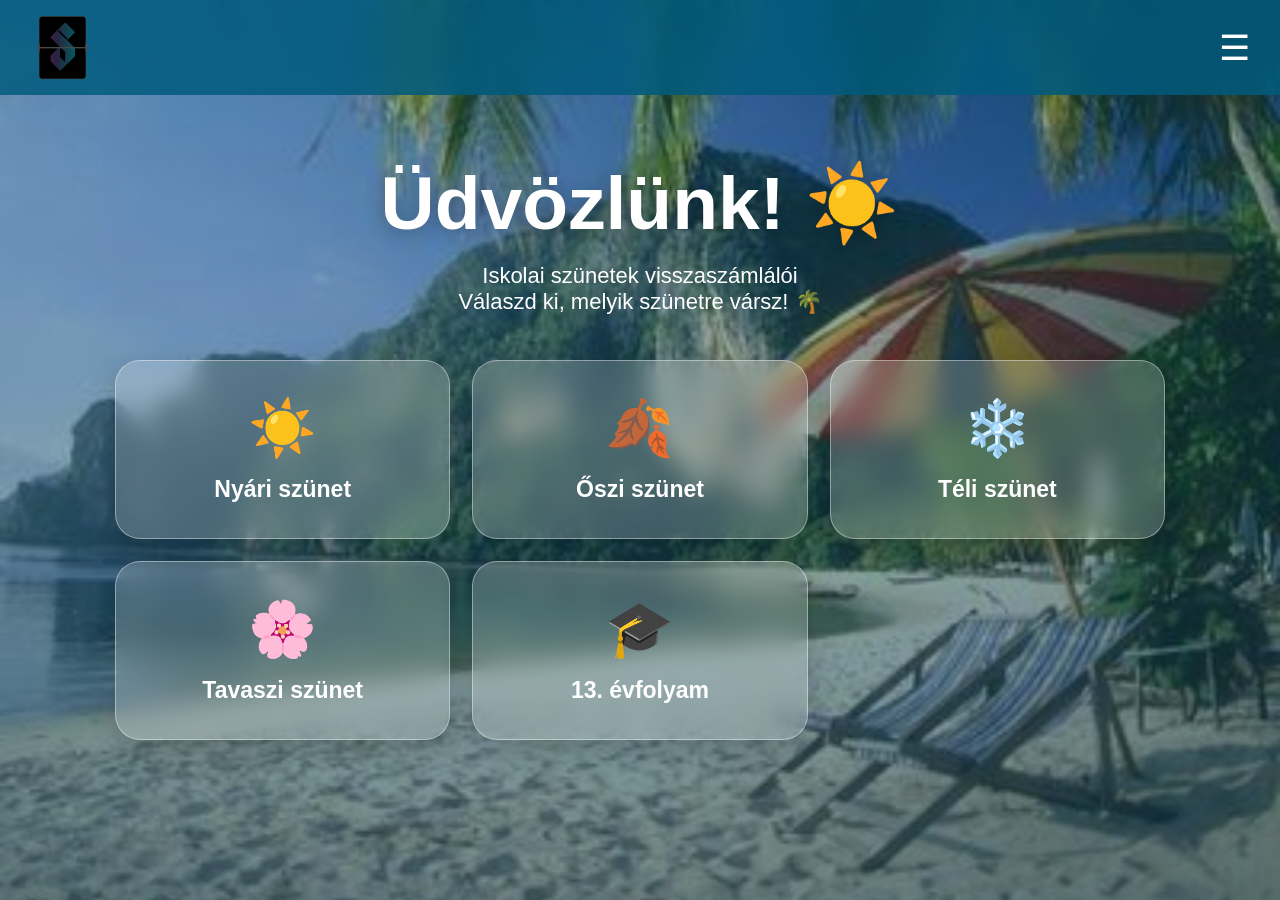
<file: index.html>
<!DOCTYPE html>
<html lang="hu">
<head>
<meta charset="UTF-8">
<meta name="viewport" content="width=device-width, initial-scale=1.0">

<title>Iskolai szünetek</title>

<style>
* {
    margin: 0;
    padding: 0;
    box-sizing: border-box;
}

body {
    min-height: 100vh;
    font-family: 'Segoe UI', sans-serif;
    background:
        linear-gradient(rgba(0,80,100,0.35),
                        rgba(0,50,80,0.55)),
        url("nyar.jpg");
    background-size: cover;
    background-position: center;
    background-attachment: fixed;
    color: white;
}

nav {
    background: rgba(0,91,125,0.85);
    backdrop-filter: blur(12px);
    padding: 15px 30px;
}

.nav-container {
    display: flex;
    justify-content: space-between;
    align-items: center;
}

.logo {
    width: 65px;
    height: 65px;
    object-fit: contain;
}

.menu-icon {
    font-size: 35px;
    cursor: pointer;
}

.sidenav {
    height: 100%;
    width: 0;
    position: fixed;
    z-index: 10;
    top: 0;
    right: 0;
    background: linear-gradient(#0077b6,#00b4d8);
    overflow-x: hidden;
    transition: 0.4s;
    padding-top: 70px;
}

.sidenav a {
    display: block;
    padding: 15px 25px;
    color: white;
    text-decoration: none;
    font-size: 20px;
    transition: 0.3s;
}

.sidenav a:hover {
    background: rgba(255,255,255,0.2);
    color: #ffd166;
}

.sidenav .closebtn {
    position: absolute;
    top: 10px;
    right: 20px;
    font-size: 40px;
}

main {
    text-align: center;
    padding: 65px 20px;
}

h1 {
    font-size: clamp(38px, 7vw, 75px);
    text-shadow: 0 4px 20px rgba(0,0,0,0.3);
    margin-bottom: 15px;
}

.subtitle {
    font-size: 22px;
    margin-bottom: 45px;
}

.cards {
    display: grid;
    grid-template-columns: repeat(3, minmax(0, 1fr));
    gap: 22px;
    max-width: 1050px;
    margin: auto;
}

.card {
    display: block;
    text-decoration: none;
    color: white;
    background: rgba(255,255,255,0.2);
    backdrop-filter: blur(12px);
    border: 1px solid rgba(255,255,255,0.4);
    border-radius: 25px;
    padding: 35px 15px;
    box-shadow: 0 10px 30px rgba(0,0,0,0.2);
    transition: 0.3s;
}

.card:hover {
    transform: translateY(-8px);
    background: rgba(255,255,255,0.35);
}

.card span {
    font-size: 55px;
    display: block;
    margin-bottom: 15px;
}

.card h2 {
    font-size: 23px;
}

@media(max-width: 700px) {
    .cards {
        grid-template-columns: repeat(2, 1fr);
    }
}

@media(max-width: 450px) {
    .cards {
        grid-template-columns: 1fr;
    }
}
</style>
</head>

<body>
<div id="mySidenav" class="sidenav">
        <a href="javascript:void(0)" class="closebtn"
           onclick="closeNav()">×</a>

        <a href="index.html">🏠 Főoldal</a>
        <a href="nyari.html">☀️ Nyári szünet</a>
        <a href="oszi.html">🍂 Őszi szünet</a>
        <a href="teli.html">❄️ Téli szünet</a>
        <a href="tvaszi.html">🌸 Tavaszi szünet</a>
        <a href="13last.html">🎓 13. évfolyam</a>
    </div>
<nav>
    <div class="nav-container">
        <img src="countdown_logo.png" alt="Logo" class="logo">
        <span class="menu-icon" onclick="openNav()">☰</span>
    </div>

    
</nav>

<main>

    <h1>Üdvözlünk! ☀️</h1>

    <p class="subtitle">
        Iskolai szünetek visszaszámlálói
        <br>
        Válaszd ki, melyik szünetre vársz! 🌴
    </p>

    <div class="cards">

        <a href="nyari.html" class="card">
            <span>☀️</span>
            <h2>Nyári szünet</h2>
        </a>

        <a href="oszi.html" class="card">
            <span>🍂</span>
            <h2>Őszi szünet</h2>
        </a>

        <a href="teli.html" class="card">
            <span>❄️</span>
            <h2>Téli szünet</h2>
        </a>

        <a href="tvaszi.html" class="card">
            <span>🌸</span>
            <h2>Tavaszi szünet</h2>
        </a>

        <a href="13last.html" class="card">
            <span>🎓</span>
            <h2>13. évfolyam</h2>
        </a>

    </div>

</main>

<script>
function openNav() {
    document.getElementById("mySidenav").style.width = "250px";
}

function closeNav() {
    document.getElementById("mySidenav").style.width = "0";
}
</script>

</body>
</html>
</file>
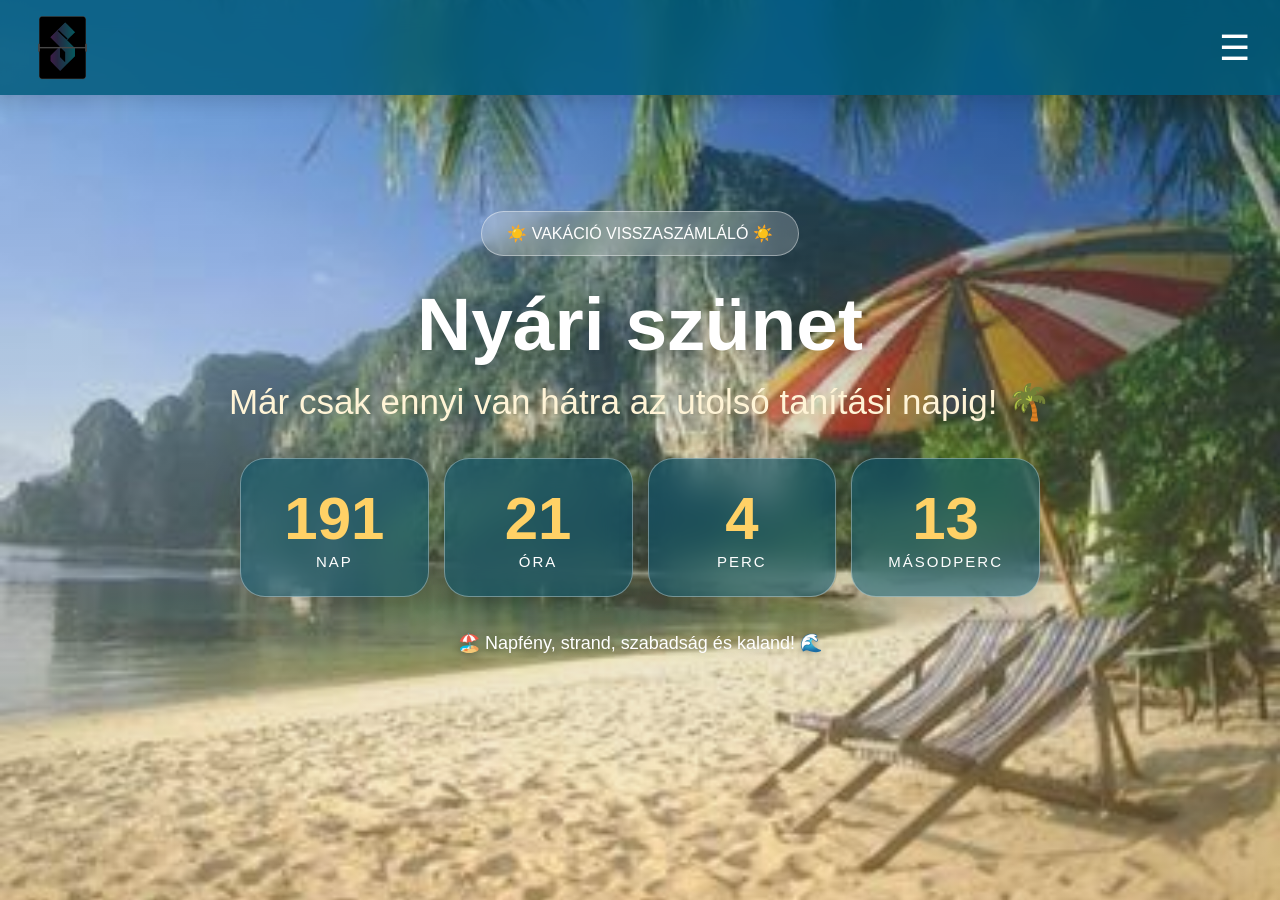
<file: nyari.html>
<!DOCTYPE html>
<html lang="hu">
<head>
<meta charset="UTF-8">
<meta name="viewport" content="width=device-width, initial-scale=1.0">

<title>Nyári szünet</title>

<style>
* {
    margin: 0;
    padding: 0;
    box-sizing: border-box;
}

body {
    min-height: 100vh;
    font-family: 'Segoe UI', sans-serif;
    background:
        linear-gradient(
            180deg,
            rgba(0, 119, 190, 0.25),
            rgba(255, 180, 80, 0.25)
        ),
        url("nyar.jpg");

    background-size: cover;
    background-position: center;
    background-attachment: fixed;
    color: white;
}



nav {
    background: rgba(0, 91, 125, 0.85);
    backdrop-filter: blur(12px);
    padding: 15px 30px;
    box-shadow: 0 4px 20px rgba(0,0,0,0.15);
}

.nav-container {
    display: flex;
    justify-content: space-between;
    align-items: center;
}

.logo {
    width: 65px;
    height: 65px;
    object-fit: contain;
}

.menu-icon {
    font-size: 35px;
    cursor: pointer;
    color: white;
    transition: 0.3s;
}

.menu-icon:hover {
    color: #ffd166;
    transform: scale(1.1);
}



.sidenav {
    height: 100%;
    width: 0;
    position: fixed;
    z-index: 10;
    top: 0;
    right: 0;

    background: linear-gradient(
        180deg,
        #0077b6,
        #00b4d8
    );

    overflow-x: hidden;
    transition: 0.4s;
    padding-top: 70px;
    box-shadow: -5px 0 25px rgba(0,0,0,0.2);
}

.sidenav a {
    padding: 15px 25px;
    text-decoration: none;
    font-size: 20px;
    color: white;
    display: block;
    transition: 0.3s;
}

.sidenav a:hover {
    background: rgba(255,255,255,0.2);
    color: #ffd166;
    padding-left: 35px;
}

.sidenav .closebtn {
    position: absolute;
    top: 10px;
    right: 20px;
    font-size: 40px;
}



#nyar {
    min-height: 75vh;
    display: flex;
    flex-direction: column;
    justify-content: center;
    align-items: center;
    padding: 40px 20px;
    text-align: center;
}

.badge {
    background: rgba(255,255,255,0.2);
    backdrop-filter: blur(10px);
    border: 1px solid rgba(255,255,255,0.4);
    border-radius: 30px;
    padding: 12px 25px;
    font-size: 16px;
    margin-bottom: 25px;
    color: white;
}

h1 {
    font-size: clamp(35px, 7vw, 75px);
    font-weight: 800;
    color: white;
    text-shadow: 0 4px 20px rgba(0,0,0,0.3);
    margin-bottom: 15px;
}

h2 {
    font-size: clamp(20px, 4vw, 35px);
    font-weight: 500;
    color: #fff4d6;
    margin-bottom: 35px;
}



.countdown {
    display: grid;
    grid-template-columns: repeat(4, 1fr);
    gap: 15px;
    width: min(800px, 100%);
    margin: 0 auto;
}

.time-box {
    background: rgba(0, 80, 110, 0.55);
    backdrop-filter: blur(15px);
    border: 1px solid rgba(255,255,255,0.35);
    border-radius: 25px;
    padding: 25px 10px;
    box-shadow: 0 10px 30px rgba(0,0,0,0.2);
    transition: 0.3s;
}

.time-box:hover {
    transform: translateY(-8px);
    background: rgba(0, 120, 160, 0.7);
}

.time-box span {
    display: block;
    font-size: clamp(30px, 5vw, 60px);
    font-weight: bold;
    color: #ffd166;
}

.time-box small {
    font-size: 15px;
    color: white;
    text-transform: uppercase;
    letter-spacing: 2px;
}



.footer-text {
    margin-top: 35px;
    font-size: 18px;
    color: white;
    text-shadow: 0 2px 10px rgba(0,0,0,0.3);
}



@media (max-width: 600px) {

    nav {
        padding: 12px 20px;
    }

    .countdown {
        grid-template-columns: repeat(2, 1fr);
        gap: 12px;
    }

    .time-box {
        padding: 20px 10px;
        border-radius: 18px;
    }

    .footer-text {
        font-size: 15px;
    }
}
</style>
</head>

<body>
<div id="mySidenav" class="sidenav">

        <a href="javascript:void(0)"
           class="closebtn"
           onclick="closeNav()">×</a>

        <a href="index.html">🏠 Főoldal</a>
        <a href="oszi.html">🍂 Őszi szünet</a>
        <a href="teli.html">❄️ Téli szünet</a>
        <a href="tvaszi.html">🌸 Tavaszi szünet</a>
        <a href="13last.html">🎓 13. évfolyam</a>

    </div>
<nav>
    <div class="nav-container">

       <img src="countdown_logo.png" alt="Logo" class="logo">
        <span class="menu-icon"
              onclick="openNav()">☰</span>

    </div>

    
</nav>

<div id="nyar">

    <div class="badge">
        ☀️ VAKÁCIÓ VISSZASZÁMLÁLÓ ☀️
    </div>

    <h1>Nyári szünet</h1>

    <h2>
        Már csak ennyi van hátra az utolsó tanítási napig! 🌴
    </h2>

    <div class="countdown">

        <div class="time-box">
            <span id="days">0</span>
            <small>Nap</small>
        </div>

        <div class="time-box">
            <span id="hours">0</span>
            <small>Óra</small>
        </div>

        <div class="time-box">
            <span id="minutes">0</span>
            <small>Perc</small>
        </div>

        <div class="time-box">
            <span id="seconds">0</span>
            <small>Másodperc</small>
        </div>

    </div>

    <p class="footer-text">
        🏖️ Napfény, strand, szabadság és kaland! 🌊
    </p>

</div>

<script>



var countDownDate =
    new Date("June 15, 2027 00:00:00").getTime();

var x = setInterval(function () {

    var now = new Date().getTime();

    var distance = countDownDate - now;

    if (distance <= 0) {

        clearInterval(x);

        document.getElementById("nyar").innerHTML =
            "<h1>☀️ Itt a nyári szünet! 🏖️</h1>";

        return;
    }

    var days = Math.floor(
        distance / (1000 * 60 * 60 * 24)
    );

    var hours = Math.floor(
        (distance % (1000 * 60 * 60 * 24)) /
        (1000 * 60 * 60)
    );

    var minutes = Math.floor(
        (distance % (1000 * 60 * 60)) /
        (1000 * 60)
    );

    var seconds = Math.floor(
        (distance % (1000 * 60)) / 1000
    );

    document.getElementById("days").innerHTML = days;
    document.getElementById("hours").innerHTML = hours;
    document.getElementById("minutes").innerHTML = minutes;
    document.getElementById("seconds").innerHTML = seconds;

}, 1000);




function openNav() {

    document.getElementById("mySidenav").style.width =
        "250px";

}

function closeNav() {

    document.getElementById("mySidenav").style.width =
        "0";

}

</script>

</body>
</html>
</file>
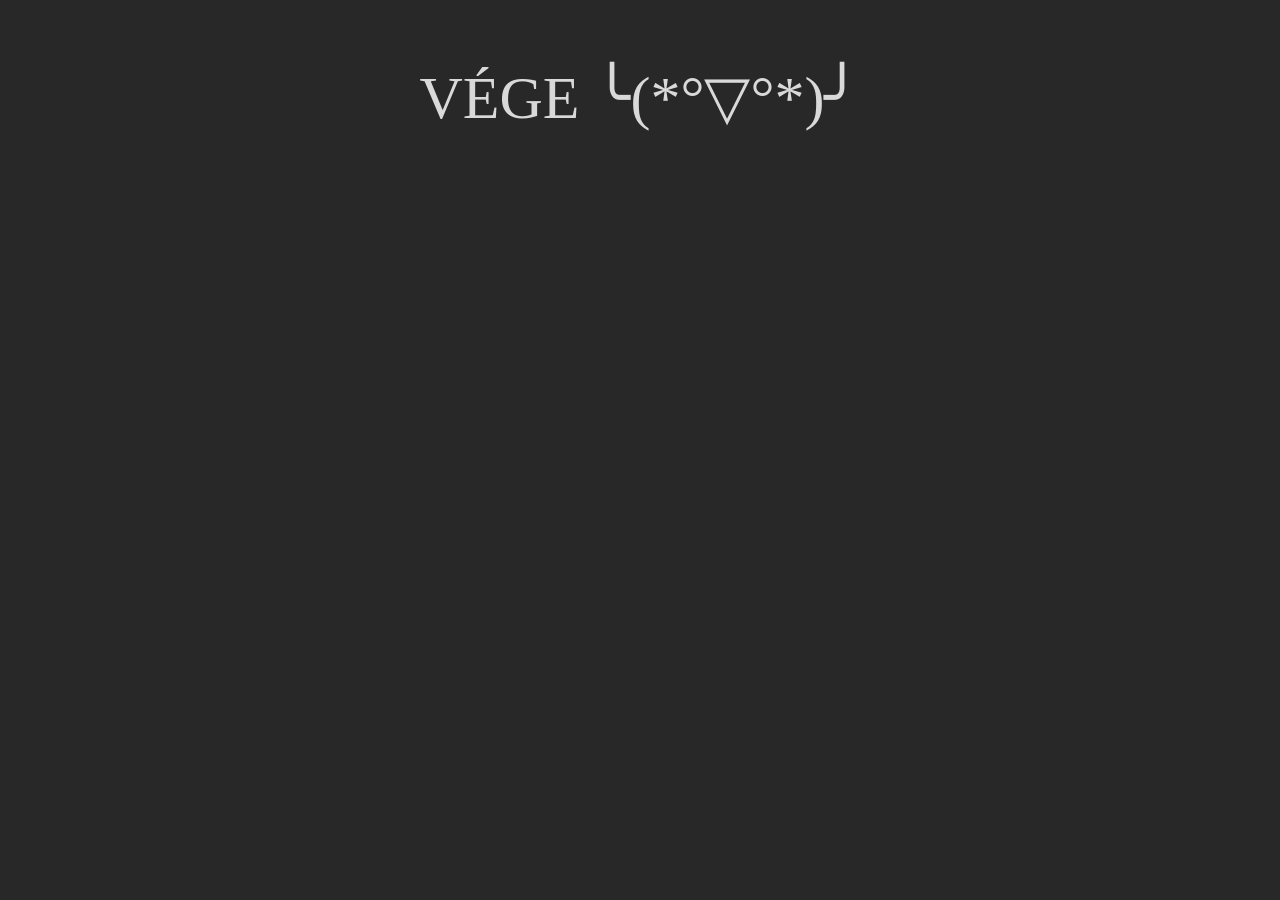
<file: prototype.html>
<!DOCTYPE html>
<html lang="hu">
<head>
    <meta charset="UTF-8">
    <meta name="viewport" content="width=, initial-scale=1.0">
    <title>^_^</title>
      <style>
    p {
      text-align: center;
      font-size: 60px;
      margin-top: 0px;
    }
  </style>
</head>

<body>
  <style>
    body {
      background-color: rgba(0, 0, 0, 0.842);
      color: rgba(255, 255, 255, 0.822);
    }

    #vmi {
      margin: auto;
      display: block;
      width: 450px;
      height: 350px;
    }
  </style>
  <br>
  <br>
  <br>
  <p id="demo"></p>

  <script>
    var countDownDate = new Date("sept 27, 2026 10:40:00").getTime();

    var x = setInterval(function () {

      var now = new Date().getTime();

      var distance = countDownDate - now;

      var days = Math.floor(distance / (1000 * 60 * 60 * 24));
      var hours = Math.floor((distance % (1000 * 60 * 60 * 24)) / (1000 * 60 * 60));
      var minutes = Math.floor((distance % (1000 * 60 * 60)) / (1000 * 60));
      var seconds = Math.floor((distance % (1000 * 60)) / 1000);

      document.getElementById("demo").innerHTML = days + "nap " + hours + "óra "
        + minutes + "perc " + seconds + "másodperc ";

      if (distance < 0) {
        clearInterval(x);
        document.getElementById("demo").innerHTML = "VÉGE ╰(*°▽°*)╯";
      }
    }, 1000);
  </script>


</body>

</html>
</file>
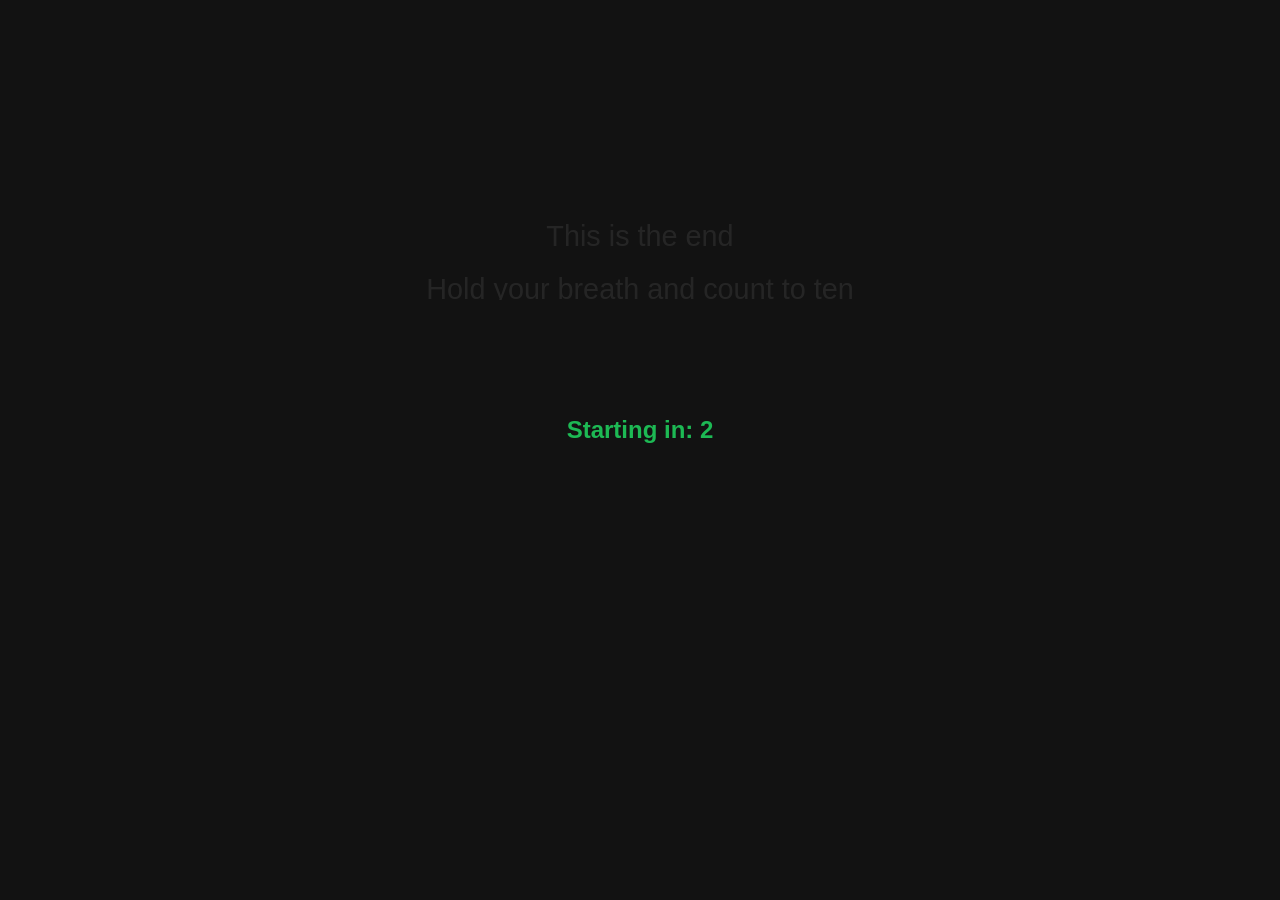
<file: whynot.html>
<!DOCTYPE html>
<html lang="en">
<head>
    <meta charset="UTF-8">
    <meta name="viewport" content="width=device-width, initial-scale=1.0">
    <title>CAUSE I'M HERE</title>
    <style>
        body {
            background-color: #121212;
            color: #ffffff;
            font-family: 'Segoe UI', Tahoma, Geneva, Verdana, sans-serif;
            display: flex;
            flex-direction: column;
            align-items: center;
            justify-content: center;
            height: 100vh;
            margin: 0;
            overflow: hidden; 
        }

        #countdown {
            font-size: 1.5rem;
            color: #1db954; 
            margin-bottom: 40px;
            font-weight: bold;
        }

        #lyrics-viewport {
            height: 200px;
            overflow: hidden;
            position: absolute; 
            width: 80%;
            max-width: 600px;
            text-align: center;

    top: 100px; 
}
        #lyrics-container {
            position: absolute;
            width: 100%;
            top: 50%;
            transform: translateY(0);
            transition: transform 0.6s cubic-bezier(0.25, 1, 0.5, 1); 
        }

        .line {
            font-size: 1.8rem;
            color: #535353; 
            margin: 20px 0;
            transition: color 0.6s ease, opacity 0.6s ease, transform 0.6s ease;
            opacity: 0.3;
        }

        .line.active {
            color: #ffffff; 
            opacity: 1;
            transform: scale(1.05);
            font-weight: bold;
        }
    </style>
</head>
<body>

    <div id="countdown">Starting in: 3</div>

    <div id="lyrics-viewport">
        <div id="lyrics-container">
            <div class="line" data-time="0">This is the end</div>
            <div class="line" data-time="4000">Hold your breath and count to ten</div>
            <div class="line" data-time="9500">Feel the Earth move and then</div>
            <div class="line" data-time="14000">Hear my heart burst again</div>
        </div>
    </div>

    <script>
        const countdownEl = document.getElementById('countdown');
        const container = document.getElementById('lyrics-container');
        const lines = document.querySelectorAll('.line');
        
        let count = 3;
        
        const timer = setInterval(() => {
            count--;
            if (count > 0) {
                countdownEl.textContent = `Starting in: ${count}`;
            } else {
                clearInterval(timer);
                countdownEl.textContent = ""; 
                startLyrics();
            }
        }, 1000);

        function startLyrics() {
            const startTime = Date.now();

            function updateLyrics() {
                const elapsedTime = Date.now() - startTime;
                let activeIndex = -1;

                lines.forEach((line, index) => {
                    const targetTime = parseInt(line.getAttribute('data-time'));

                    let nextTime = lines[index + 1] ? parseInt(lines[index + 1].getAttribute('data-time')) : targetTime + 3000;

                    if (elapsedTime >= targetTime && elapsedTime < nextTime) {
                        activeIndex = index;
                    }
                });

                if (activeIndex !== -1) {
                    lines.forEach((line, index) => {
                        if (index === activeIndex) {
                            line.classList.add('active');
                        } else {
                            line.classList.remove('active');
                        }
                    });

                    const offset = activeIndex * -80; 
                    container.style.transform = `translateY(${offset}px)`;
                }

                requestAnimationFrame(updateLyrics);
            }

            requestAnimationFrame(updateLyrics);
        }
    </script>

</body>
</html>
</file>
